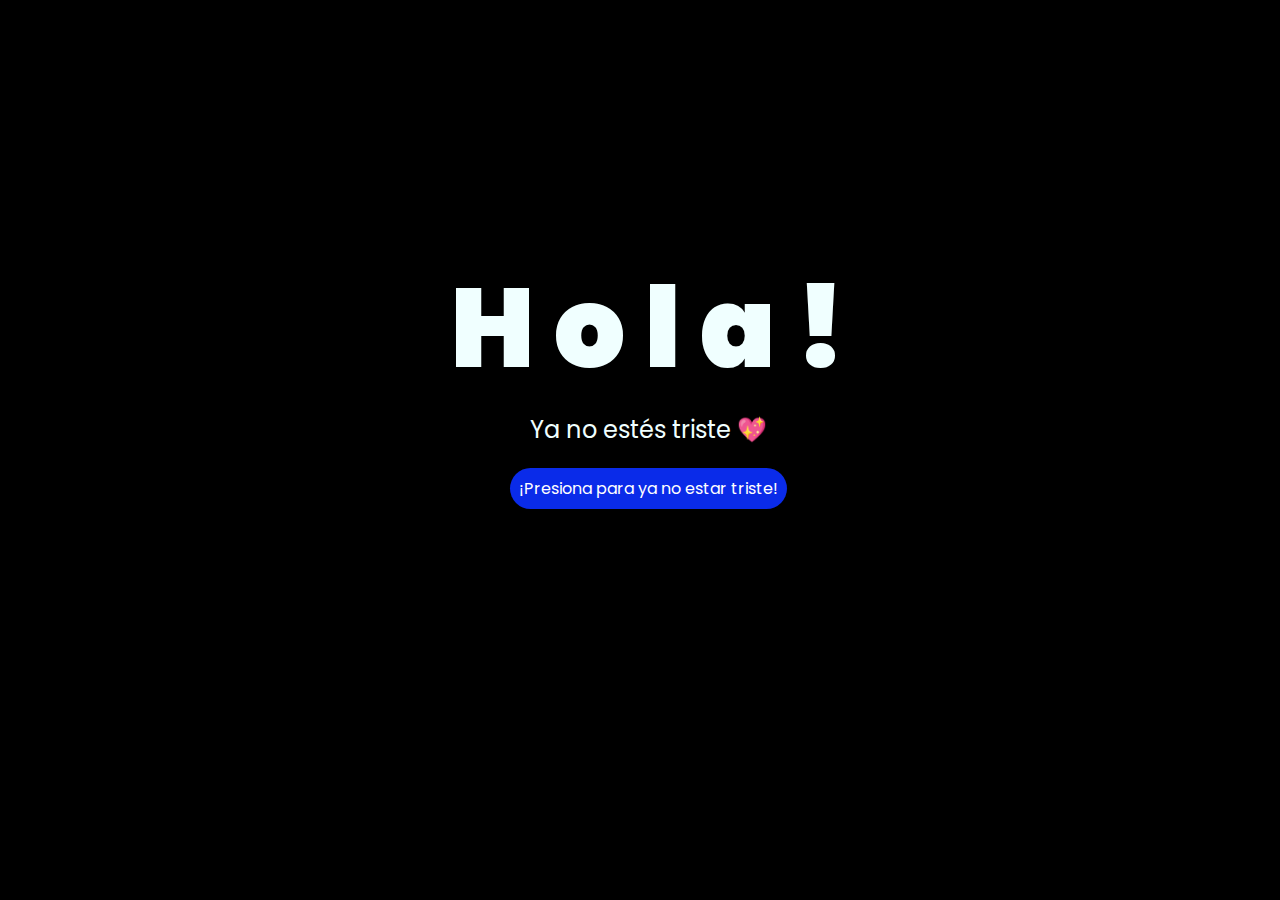
<file: index.html>
<!DOCTYPE html>
<html lang="es">

<head>
    <meta charset="UTF-8">
    <meta http-equiv="X-UA-Compatible" content="IE=edge">
    <meta name="viewport" content="width=device-width, initial-scale=1.0">
    <link rel="stylesheet" href="css/style.css">
    <link rel="icon" href="img/flowers.png" type="image/x-icon">
    <title>Flowers</title>
</head>

<body>
    <div class="greetings">
        <span>H</span>
        <span>o</span>
        <span>l</span>
        <span>a</span>
        <span>!</span>
    </div>
    <div class="description">
        <span>Ya no estés triste 💖</span>
    </div>
    <div class="button">
        <button class="botones">
            <a href="flower.html" style="color: #fff;">¡Presiona para ya no estar triste!</a>
        </button>
    </div>
</body>

</html>
</file>
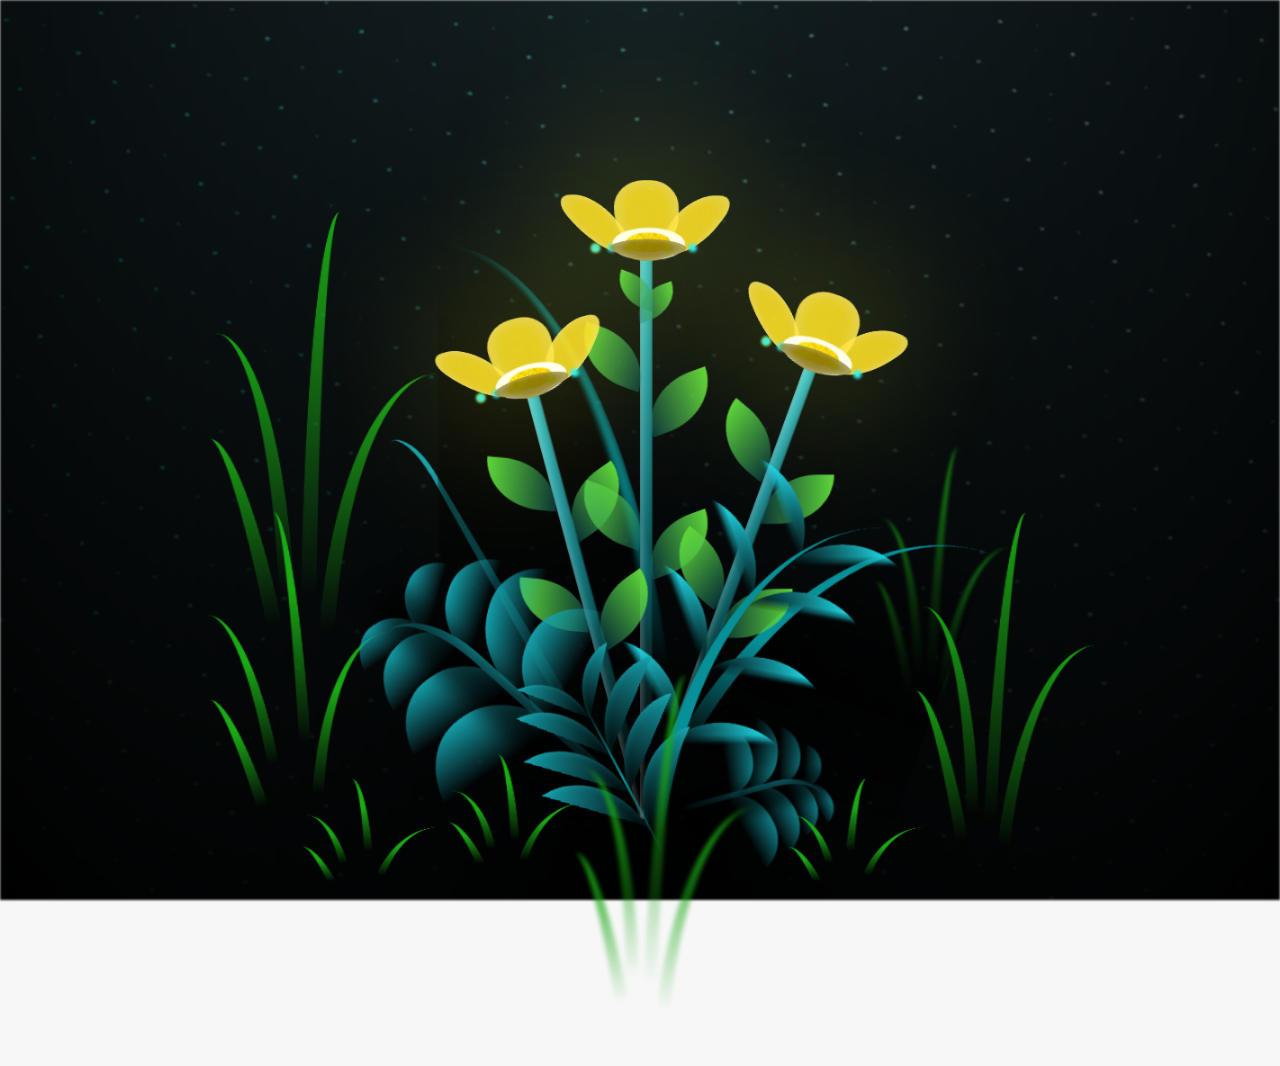
<file: flower.html>
<!DOCTYPE html>
<html lang="es">
  <head>
    <meta charset="UTF-8" />
    <meta http-equiv="X-UA-Compatible" content="IE=edge" />
    <meta name="viewport" content="width=device-width, initial-scale=1.0" />
    <link rel="stylesheet" href="css/main.css" />
    <link rel="icon" href="img/flowers.png" type="image/x-icon" />
    <title>Flower</title>
  </head>
  <body class="container">
    <audio src="sound/ChristianBasso&HaienQiu-Flowers.mp3" autoplay></audio>
    <div id="lyrics">
      
    </div>
    
    <h1 class="titulo">Estas flores son un reflejo de la alegría que traes a mi vida.</h1>
    <div class="night"></div>
    <div class="flowers">
      <div class="flower flower--1">
        <div class="flower__leafs flower__leafs--1">
          <div class="flower__leaf flower__leaf--1"></div>
          <div class="flower__leaf flower__leaf--2"></div>
          <div class="flower__leaf flower__leaf--3"></div>
          <div class="flower__leaf flower__leaf--4"></div>
          <div class="flower__white-circle"></div>

          <div class="flower__light flower__light--1"></div>
          <div class="flower__light flower__light--2"></div>
          <div class="flower__light flower__light--3"></div>
          <div class="flower__light flower__light--4"></div>
          <div class="flower__light flower__light--5"></div>
          <div class="flower__light flower__light--6"></div>
          <div class="flower__light flower__light--7"></div>
          <div class="flower__light flower__light--8"></div>
        </div>
        <div class="flower__line">
          <div class="flower__line__leaf flower__line__leaf--1"></div>
          <div class="flower__line__leaf flower__line__leaf--2"></div>
          <div class="flower__line__leaf flower__line__leaf--3"></div>
          <div class="flower__line__leaf flower__line__leaf--4"></div>
          <div class="flower__line__leaf flower__line__leaf--5"></div>
          <div class="flower__line__leaf flower__line__leaf--6"></div>
        </div>
      </div>

      <div class="flower flower--2">
        <div class="flower__leafs flower__leafs--2">
          <div class="flower__leaf flower__leaf--1"></div>
          <div class="flower__leaf flower__leaf--2"></div>
          <div class="flower__leaf flower__leaf--3"></div>
          <div class="flower__leaf flower__leaf--4"></div>
          <div class="flower__white-circle"></div>

          <div class="flower__light flower__light--1"></div>
          <div class="flower__light flower__light--2"></div>
          <div class="flower__light flower__light--3"></div>
          <div class="flower__light flower__light--4"></div>
          <div class="flower__light flower__light--5"></div>
          <div class="flower__light flower__light--6"></div>
          <div class="flower__light flower__light--7"></div>
          <div class="flower__light flower__light--8"></div>
        </div>
        <div class="flower__line">
          <div class="flower__line__leaf flower__line__leaf--1"></div>
          <div class="flower__line__leaf flower__line__leaf--2"></div>
          <div class="flower__line__leaf flower__line__leaf--3"></div>
          <div class="flower__line__leaf flower__line__leaf--4"></div>
        </div>
      </div>

      <div class="flower flower--3">
        <div class="flower__leafs flower__leafs--3">
          <div class="flower__leaf flower__leaf--1"></div>
          <div class="flower__leaf flower__leaf--2"></div>
          <div class="flower__leaf flower__leaf--3"></div>
          <div class="flower__leaf flower__leaf--4"></div>
          <div class="flower__white-circle"></div>

          <div class="flower__light flower__light--1"></div>
          <div class="flower__light flower__light--2"></div>
          <div class="flower__light flower__light--3"></div>
          <div class="flower__light flower__light--4"></div>
          <div class="flower__light flower__light--5"></div>
          <div class="flower__light flower__light--6"></div>
          <div class="flower__light flower__light--7"></div>
          <div class="flower__light flower__light--8"></div>
        </div>
        <div class="flower__line">
          <div class="flower__line__leaf flower__line__leaf--1"></div>
          <div class="flower__line__leaf flower__line__leaf--2"></div>
          <div class="flower__line__leaf flower__line__leaf--3"></div>
          <div class="flower__line__leaf flower__line__leaf--4"></div>
        </div>
      </div>

      <div class="grow-ans" style="--d: 1.2s">
        <div class="flower__g-long">
          <div class="flower__g-long__top"></div>
          <div class="flower__g-long__bottom"></div>
        </div>
      </div>

      <div class="growing-grass">
        <div class="flower__grass flower__grass--1">
          <div class="flower__grass--top"></div>
          <div class="flower__grass--bottom"></div>
          <div class="flower__grass__leaf flower__grass__leaf--1"></div>
          <div class="flower__grass__leaf flower__grass__leaf--2"></div>
          <div class="flower__grass__leaf flower__grass__leaf--3"></div>
          <div class="flower__grass__leaf flower__grass__leaf--4"></div>
          <div class="flower__grass__leaf flower__grass__leaf--5"></div>
          <div class="flower__grass__leaf flower__grass__leaf--6"></div>
          <div class="flower__grass__leaf flower__grass__leaf--7"></div>
          <div class="flower__grass__leaf flower__grass__leaf--8"></div>
          <div class="flower__grass__overlay"></div>
        </div>
      </div>

      <div class="growing-grass">
        <div class="flower__grass flower__grass--2">
          <div class="flower__grass--top"></div>
          <div class="flower__grass--bottom"></div>
          <div class="flower__grass__leaf flower__grass__leaf--1"></div>
          <div class="flower__grass__leaf flower__grass__leaf--2"></div>
          <div class="flower__grass__leaf flower__grass__leaf--3"></div>
          <div class="flower__grass__leaf flower__grass__leaf--4"></div>
          <div class="flower__grass__leaf flower__grass__leaf--5"></div>
          <div class="flower__grass__leaf flower__grass__leaf--6"></div>
          <div class="flower__grass__leaf flower__grass__leaf--7"></div>
          <div class="flower__grass__leaf flower__grass__leaf--8"></div>
          <div class="flower__grass__overlay"></div>
        </div>
      </div>

      <div class="grow-ans" style="--d: 2.4s">
        <div class="flower__g-right flower__g-right--1">
          <div class="leaf"></div>
        </div>
      </div>

      <div class="grow-ans" style="--d: 2.8s">
        <div class="flower__g-right flower__g-right--2">
          <div class="leaf"></div>
        </div>
      </div>

      <div class="grow-ans" style="--d: 2.8s">
        <div class="flower__g-front">
          <div
            class="flower__g-front__leaf-wrapper flower__g-front__leaf-wrapper--1"
          >
            <div class="flower__g-front__leaf"></div>
          </div>
          <div
            class="flower__g-front__leaf-wrapper flower__g-front__leaf-wrapper--2"
          >
            <div class="flower__g-front__leaf"></div>
          </div>
          <div
            class="flower__g-front__leaf-wrapper flower__g-front__leaf-wrapper--3"
          >
            <div class="flower__g-front__leaf"></div>
          </div>
          <div
            class="flower__g-front__leaf-wrapper flower__g-front__leaf-wrapper--4"
          >
            <div class="flower__g-front__leaf"></div>
          </div>
          <div
            class="flower__g-front__leaf-wrapper flower__g-front__leaf-wrapper--5"
          >
            <div class="flower__g-front__leaf"></div>
          </div>
          <div
            class="flower__g-front__leaf-wrapper flower__g-front__leaf-wrapper--6"
          >
            <div class="flower__g-front__leaf"></div>
          </div>
          <div
            class="flower__g-front__leaf-wrapper flower__g-front__leaf-wrapper--7"
          >
            <div class="flower__g-front__leaf"></div>
          </div>
          <div
            class="flower__g-front__leaf-wrapper flower__g-front__leaf-wrapper--8"
          >
            <div class="flower__g-front__leaf"></div>
          </div>
          <div class="flower__g-front__line"></div>
        </div>
      </div>

      <div class="grow-ans" style="--d: 3.2s">
        <div class="flower__g-fr">
          <div class="leaf"></div>
          <div class="flower__g-fr__leaf flower__g-fr__leaf--1"></div>
          <div class="flower__g-fr__leaf flower__g-fr__leaf--2"></div>
          <div class="flower__g-fr__leaf flower__g-fr__leaf--3"></div>
          <div class="flower__g-fr__leaf flower__g-fr__leaf--4"></div>
          <div class="flower__g-fr__leaf flower__g-fr__leaf--5"></div>
          <div class="flower__g-fr__leaf flower__g-fr__leaf--6"></div>
          <div class="flower__g-fr__leaf flower__g-fr__leaf--7"></div>
          <div class="flower__g-fr__leaf flower__g-fr__leaf--8"></div>
        </div>
      </div>

      <div class="long-g long-g--0">
        <div class="grow-ans" style="--d: 3s">
          <div class="leaf leaf--0"></div>
        </div>
        <div class="grow-ans" style="--d: 2.2s">
          <div class="leaf leaf--1"></div>
        </div>
        <div class="grow-ans" style="--d: 3.4s">
          <div class="leaf leaf--2"></div>
        </div>
        <div class="grow-ans" style="--d: 3.6s">
          <div class="leaf leaf--3"></div>
        </div>
      </div>

      <div class="long-g long-g--1">
        <div class="grow-ans" style="--d: 3.6s">
          <div class="leaf leaf--0"></div>
        </div>
        <div class="grow-ans" style="--d: 3.8s">
          <div class="leaf leaf--1"></div>
        </div>
        <div class="grow-ans" style="--d: 4s">
          <div class="leaf leaf--2"></div>
        </div>
        <div class="grow-ans" style="--d: 4.2s">
          <div class="leaf leaf--3"></div>
        </div>
      </div>

      <div class="long-g long-g--2">
        <div class="grow-ans" style="--d: 4s">
          <div class="leaf leaf--0"></div>
        </div>
        <div class="grow-ans" style="--d: 4.2s">
          <div class="leaf leaf--1"></div>
        </div>
        <div class="grow-ans" style="--d: 4.4s">
          <div class="leaf leaf--2"></div>
        </div>
        <div class="grow-ans" style="--d: 4.6s">
          <div class="leaf leaf--3"></div>
        </div>
      </div>

      <div class="long-g long-g--3">
        <div class="grow-ans" style="--d: 4s">
          <div class="leaf leaf--0"></div>
        </div>
        <div class="grow-ans" style="--d: 4.2s">
          <div class="leaf leaf--1"></div>
        </div>
        <div class="grow-ans" style="--d: 3s">
          <div class="leaf leaf--2"></div>
        </div>
        <div class="grow-ans" style="--d: 3.6s">
          <div class="leaf leaf--3"></div>
        </div>
      </div>

      <div class="long-g long-g--4">
        <div class="grow-ans" style="--d: 4s">
          <div class="leaf leaf--0"></div>
        </div>
        <div class="grow-ans" style="--d: 4.2s">
          <div class="leaf leaf--1"></div>
        </div>
        <div class="grow-ans" style="--d: 3s">
          <div class="leaf leaf--2"></div>
        </div>
        <div class="grow-ans" style="--d: 3.6s">
          <div class="leaf leaf--3"></div>
        </div>
      </div>

      <div class="long-g long-g--5">
        <div class="grow-ans" style="--d: 4s">
          <div class="leaf leaf--0"></div>
        </div>
        <div class="grow-ans" style="--d: 4.2s">
          <div class="leaf leaf--1"></div>
        </div>
        <div class="grow-ans" style="--d: 3s">
          <div class="leaf leaf--2"></div>
        </div>
        <div class="grow-ans" style="--d: 3.6s">
          <div class="leaf leaf--3"></div>
        </div>
      </div>

      <div class="long-g long-g--6">
        <div class="grow-ans" style="--d: 4.2s">
          <div class="leaf leaf--0"></div>
        </div>
        <div class="grow-ans" style="--d: 4.4s">
          <div class="leaf leaf--1"></div>
        </div>
        <div class="grow-ans" style="--d: 4.6s">
          <div class="leaf leaf--2"></div>
        </div>
        <div class="grow-ans" style="--d: 4.8s">
          <div class="leaf leaf--3"></div>
        </div>
      </div>

      <div class="long-g long-g--7">
        <div class="grow-ans" style="--d: 3s">
          <div class="leaf leaf--0"></div>
        </div>
        <div class="grow-ans" style="--d: 3.2s">
          <div class="leaf leaf--1"></div>
        </div>
        <div class="grow-ans" style="--d: 3.5s">
          <div class="leaf leaf--2"></div>
        </div>
        <div class="grow-ans" style="--d: 3.6s">
          <div class="leaf leaf--3"></div>
        </div>
      </div>
    </div>
    <script src="anim.js"></script>
    <script src="main.js"></script>
  </body>
</html>
</file>
<file: css/style.css>
@import url('https://fonts.googleapis.com/css2?family=Poppins:ital,wght@0,500;1,900&display=swap');
*{
    font-family: 'Poppins',cursive;
}
body{
    color: azure;
    width: 100%;
    height: 82vh;
    display: flex;
    flex-direction: column;
    align-items: center;
    justify-content: center;
    background-color: black;
    /* padding-top: -30; */
}

.botones{
    padding: 9px;
    border-radius: 80px;
    background-color: transparent;
    border: none;
}

.botones a{
    background-color: #0a2be9;
    padding: 9px;
    border-radius: 80px;
    -webkit-border-radius: 80px;
    -moz-border-radius: 80px;
    -ms-border-radius: 80px;
    -o-border-radius: 80px;

}

.botones a:focus{
    background-color: rgb(50, 194, 194);
}

.greetings{
    font-size: 7rem;
    font-weight: 900;
}
.greetings > span{
    animation: glow 2.5s ease-in-out infinite;
}
@keyframes glow{
    0%, 100%{
        color: #fff;
        text-shadow: 0 0 12px #39c6d6, 0 0 50px #39c6d6, 0 0 100px #39c6d6;
    }
    10%, 90%{
        color: #111;
        text-shadow: none;
    }
}
.greetings > span:nth-child(2){
    animation-delay: .2s ;
}
.greetings > span:nth-child(3){
    animation-delay: .4s ;
}
.greetings > span:nth-child(4){
    animation-delay: .6s;
}
.greetings > span:nth-child(5){
    animation-delay: .8s;
}
.greetings > span:nth-child(6){
    animation-delay: 1s;
}

.description{
    font-size: 1.5rem;
    margin-bottom: 20px;
}

.button a{
    text-decoration: none;
    font-size: 1rem;
    color: #111;
}

@media screen and (max-width:574px){
    .greetings{
        display: block;
        font-size: 4rem;
        font-weight: 800;
        text-align: center;
    }
    .description{
        font-size: 2rem;
    }
    
    .button a{
        font-size: 1rem;
    }
}
</file>
<file: css/main.css>
*,
*::after,
*::before {
  padding: 0;
  margin: 0;
  box-sizing: border-box;
}

:root {
  --dark-color: #000;
}

body {
  display: flex;
  align-items: flex-end;
  justify-content: center;
  min-height: 100vh;
  background-color: var(--dark-color);
  overflow: hidden;
  perspective: 1000px;
}

#lyrics {
  font-size: 28px;
  font-family: "Franklin Gothic Medium", "Arial Narrow", Arial, sans-serif;
  color: white;
  position: absolute;
  margin-bottom: 20%;
  z-index: 1;
  font-weight: bold;
  letter-spacing: 4px;
}
@media only screen and (max-width: 600px) {
  /* Estilos específicos para dispositivos con un ancho máximo de 600px */
  #lyrics {
      font-size: 14px; /* Reduce el tamaño del texto para dispositivos más pequeños */
      margin-bottom: 530px;
      letter-spacing: 3px;
  }

}
.titulo {
  display: flex;
  bottom: 60%;
  margin-bottom: 180px;
  font-family: "Arial Narrow", Arial, sans-serif;
  color: yellow;
  position: absolute;
  font-weight: bold;
  letter-spacing: 10px;
  opacity: 0;
  animation: fadeIn 3s ease-in-out forwards;
  text-align: center;
}
@keyframes fadeIn {
  from {
    opacity: 0;
  }
  to {
    opacity: 1;
  }
}

.night {
  z-index: -1;
  position: absolute;
  left: 50%;
  top: 0;
  transform: translateX(-50%);
  width: 100%;
  height: 100%;
  filter: blur(0.1vmin);
  background-image: radial-gradient(
      ellipse at top,
      transparent 0%,
      var(--dark-color)
    ),
    radial-gradient(
      ellipse at bottom,
      var(--dark-color),
      rgba(145, 233, 255, 0.2)
    ),
    repeating-linear-gradient(
      220deg,
      rgb(0, 0, 0) 0px,
      rgb(0, 0, 0) 19px,
      transparent 19px,
      transparent 22px
    ),
    repeating-linear-gradient(
      189deg,
      rgb(0, 0, 0) 0px,
      rgb(0, 0, 0) 19px,
      transparent 19px,
      transparent 22px
    ),
    repeating-linear-gradient(
      148deg,
      rgb(0, 0, 0) 0px,
      rgb(0, 0, 0) 19px,
      transparent 19px,
      transparent 22px
    ),
    linear-gradient(90deg, rgb(0, 255, 250), rgb(240, 240, 240));
}

.flowers {
  position: relative;
  transform: scale(0.9);
  /*margin-bottom: 100px;
  */
}

@media only screen and (max-width: 600px) {
  /* Estilos específicos para dispositivos con un ancho máximo de 600px */
.flowers {
      font-size: 14px;
      margin-bottom: 35%;
      letter-spacing: 3px;
      transform: scale(1.0);
}

}

.flower {
  position: absolute;
  bottom: 10vmin;
  transform-origin: bottom center;
  z-index: 10;
  --fl-speed: 0.8s;
}
.flower--1 {
  -webkit-animation: moving-flower-1 4s linear infinite;
  animation: moving-flower-1 4s linear infinite;
}
.flower--1 .flower__line {
  height: 70vmin;
  -webkit-animation-delay: 0.3s;
  animation-delay: 0.3s;
}
.flower--1 .flower__line__leaf--1 {
  -webkit-animation: blooming-leaf-right var(--fl-speed) 1.6s backwards;
  animation: blooming-leaf-right var(--fl-speed) 1.6s backwards;
}
.flower--1 .flower__line__leaf--2 {
  -webkit-animation: blooming-leaf-right var(--fl-speed) 1.4s backwards;
  animation: blooming-leaf-right var(--fl-speed) 1.4s backwards;
}
.flower--1 .flower__line__leaf--3 {
  -webkit-animation: blooming-leaf-left var(--fl-speed) 1.2s backwards;
  animation: blooming-leaf-left var(--fl-speed) 1.2s backwards;
}
.flower--1 .flower__line__leaf--4 {
  -webkit-animation: blooming-leaf-left var(--fl-speed) 1s backwards;
  animation: blooming-leaf-left var(--fl-speed) 1s backwards;
}
.flower--1 .flower__line__leaf--5 {
  -webkit-animation: blooming-leaf-right var(--fl-speed) 1.8s backwards;
  animation: blooming-leaf-right var(--fl-speed) 1.8s backwards;
}
.flower--1 .flower__line__leaf--6 {
  -webkit-animation: blooming-leaf-left var(--fl-speed) 2s backwards;
  animation: blooming-leaf-left var(--fl-speed) 2s backwards;
}
.flower--2 {
  left: 50%;
  transform: rotate(20deg);
  -webkit-animation: moving-flower-2 4s linear infinite;
  animation: moving-flower-2 4s linear infinite;
}
.flower--2 .flower__line {
  height: 60vmin;
  -webkit-animation-delay: 0.6s;
  animation-delay: 0.6s;
}
.flower--2 .flower__line__leaf--1 {
  -webkit-animation: blooming-leaf-right var(--fl-speed) 1.9s backwards;
  animation: blooming-leaf-right var(--fl-speed) 1.9s backwards;
}
.flower--2 .flower__line__leaf--2 {
  -webkit-animation: blooming-leaf-right var(--fl-speed) 1.7s backwards;
  animation: blooming-leaf-right var(--fl-speed) 1.7s backwards;
}
.flower--2 .flower__line__leaf--3 {
  -webkit-animation: blooming-leaf-left var(--fl-speed) 1.5s backwards;
  animation: blooming-leaf-left var(--fl-speed) 1.5s backwards;
}
.flower--2 .flower__line__leaf--4 {
  -webkit-animation: blooming-leaf-left var(--fl-speed) 1.3s backwards;
  animation: blooming-leaf-left var(--fl-speed) 1.3s backwards;
}
.flower--3 {
  left: 50%;
  transform: rotate(-15deg);
  -webkit-animation: moving-flower-3 4s linear infinite;
  animation: moving-flower-3 4s linear infinite;
}
.flower--3 .flower__line {
  -webkit-animation-delay: 0.9s;
  animation-delay: 0.9s;
}
.flower--3 .flower__line__leaf--1 {
  -webkit-animation: blooming-leaf-right var(--fl-speed) 2.5s backwards;
  animation: blooming-leaf-right var(--fl-speed) 2.5s backwards;
}
.flower--3 .flower__line__leaf--2 {
  -webkit-animation: blooming-leaf-right var(--fl-speed) 2.3s backwards;
  animation: blooming-leaf-right var(--fl-speed) 2.3s backwards;
}
.flower--3 .flower__line__leaf--3 {
  -webkit-animation: blooming-leaf-left var(--fl-speed) 2.1s backwards;
  animation: blooming-leaf-left var(--fl-speed) 2.1s backwards;
}
.flower--3 .flower__line__leaf--4 {
  -webkit-animation: blooming-leaf-left var(--fl-speed) 1.9s backwards;
  animation: blooming-leaf-left var(--fl-speed) 1.9s backwards;
}
.flower__leafs {
  position: relative;
  -webkit-animation: blooming-flower 2s backwards;
  animation: blooming-flower 2s backwards;
}
.flower__leafs--1 {
  -webkit-animation-delay: 1.1s;
  animation-delay: 1.1s;
}
.flower__leafs--2 {
  -webkit-animation-delay: 1.4s;
  animation-delay: 1.4s;
}
.flower__leafs--3 {
  -webkit-animation-delay: 1.7s;
  animation-delay: 1.7s;
}
.flower__leafs::after {
  content: "";
  position: absolute;
  left: 0;
  top: 0;
  transform: translate(-50%, -100%);
  width: 8vmin;
  height: 8vmin;
  background-color: #f9fd25;
  /* background-color: #fd2525; */
  filter: blur(10vmin);
}
.flower__leaf {
  position: absolute;
  bottom: 0;
  left: 50%;
  width: 8vmin;
  height: 11vmin;
  border-radius: 51% 49% 47% 53%/44% 45% 55% 69%;
  background-color: #253bfd;
  background-color: #fddd25;
  transform-origin: bottom center;
  opacity: 0.9;
  box-shadow: inset 0 0 2vmin rgba(255, 255, 255, 0.5);
}
.flower__leaf--1 {
  transform: translate(-10%, 1%) rotateY(40deg) rotateX(-50deg);
}
.flower__leaf--2 {
  transform: translate(-50%, -4%) rotateX(40deg);
}
.flower__leaf--3 {
  transform: translate(-90%, 0%) rotateY(45deg) rotateX(50deg);
}
.flower__leaf--4 {
  width: 8vmin;
  height: 8vmin;
  transform-origin: bottom left;
  border-radius: 4vmin 10vmin 4vmin 4vmin;
  transform: translate(0%, 18%) rotateX(70deg) rotate(-43deg);
  background-color: #7c6901;
  z-index: 1;
  opacity: 0.8;
}
.flower__white-circle {
  position: absolute;
  left: -3.5vmin;
  top: -3vmin;
  width: 9vmin;
  height: 4vmin;
  border-radius: 50%;
  background-color: #fff;
}
.flower__white-circle::after {
  content: "";
  position: absolute;
  left: 50%;
  top: 45%;
  transform: translate(-50%, -50%);
  width: 60%;
  height: 60%;
  border-radius: inherit;
  background-image: repeating-linear-gradient(
      135deg,
      rgba(0, 0, 0, 0.03) 0px,
      rgba(0, 0, 0, 0.03) 1px,
      transparent 1px,
      transparent 12px
    ),
    repeating-linear-gradient(
      45deg,
      rgba(0, 0, 0, 0.03) 0px,
      rgba(0, 0, 0, 0.03) 1px,
      transparent 1px,
      transparent 12px
    ),
    repeating-linear-gradient(
      67.5deg,
      rgba(0, 0, 0, 0.03) 0px,
      rgba(0, 0, 0, 0.03) 1px,
      transparent 1px,
      transparent 12px
    ),
    repeating-linear-gradient(
      135deg,
      rgba(0, 0, 0, 0.03) 0px,
      rgba(0, 0, 0, 0.03) 1px,
      transparent 1px,
      transparent 12px
    ),
    repeating-linear-gradient(
      45deg,
      rgba(0, 0, 0, 0.03) 0px,
      rgba(0, 0, 0, 0.03) 1px,
      transparent 1px,
      transparent 12px
    ),
    repeating-linear-gradient(
      112.5deg,
      rgba(0, 0, 0, 0.03) 0px,
      rgba(0, 0, 0, 0.03) 1px,
      transparent 1px,
      transparent 12px
    ),
    repeating-linear-gradient(
      112.5deg,
      rgba(0, 0, 0, 0.03) 0px,
      rgba(0, 0, 0, 0.03) 1px,
      transparent 1px,
      transparent 12px
    ),
    repeating-linear-gradient(
      45deg,
      rgba(0, 0, 0, 0.03) 0px,
      rgba(0, 0, 0, 0.03) 1px,
      transparent 1px,
      transparent 12px
    ),
    repeating-linear-gradient(
      22.5deg,
      rgba(0, 0, 0, 0.03) 0px,
      rgba(0, 0, 0, 0.03) 1px,
      transparent 1px,
      transparent 12px
    ),
    repeating-linear-gradient(
      45deg,
      rgba(0, 0, 0, 0.03) 0px,
      rgba(0, 0, 0, 0.03) 1px,
      transparent 1px,
      transparent 12px
    ),
    repeating-linear-gradient(
      22.5deg,
      rgba(0, 0, 0, 0.03) 0px,
      rgba(0, 0, 0, 0.03) 1px,
      transparent 1px,
      transparent 12px
    ),
    repeating-linear-gradient(
      135deg,
      rgba(0, 0, 0, 0.03) 0px,
      rgba(0, 0, 0, 0.03) 1px,
      transparent 1px,
      transparent 12px
    ),
    repeating-linear-gradient(
      157.5deg,
      rgba(0, 0, 0, 0.03) 0px,
      rgba(0, 0, 0, 0.03) 1px,
      transparent 1px,
      transparent 12px
    ),
    repeating-linear-gradient(
      67.5deg,
      rgba(0, 0, 0, 0.03) 0px,
      rgba(0, 0, 0, 0.03) 1px,
      transparent 1px,
      transparent 12px
    ),
    repeating-linear-gradient(
      67.5deg,
      rgba(0, 0, 0, 0.03) 0px,
      rgba(0, 0, 0, 0.03) 1px,
      transparent 1px,
      transparent 12px
    ),
    linear-gradient(90deg, rgb(255, 235, 18), rgb(255, 206, 0));
}
.flower__line {
  height: 55vmin;
  width: 1.5vmin;
  background-image: linear-gradient(
      to left,
      rgba(0, 0, 0, 0.2),
      transparent,
      rgba(255, 255, 255, 0.2)
    ),
    linear-gradient(to top, transparent 10%, #14757a, #39c6d6);
  box-shadow: inset 0 0 2px rgba(0, 0, 0, 0.5);
  -webkit-animation: grow-flower-tree 4s backwards;
  animation: grow-flower-tree 4s backwards;
}
.flower__line__leaf {
  --w: 7vmin;
  --h: calc(var(--w) + 2vmin);
  position: absolute;
  top: 20%;
  left: 90%;
  width: var(--w);
  height: var(--h);
  border-top-right-radius: var(--h);
  border-bottom-left-radius: var(--h);
  background-image: linear-gradient(to top, rgba(20, 117, 122, 0.4), #5ed639);
}
.flower__line__leaf--1 {
  transform: rotate(70deg) rotateY(30deg);
}
.flower__line__leaf--2 {
  top: 45%;
  transform: rotate(70deg) rotateY(30deg);
}
.flower__line__leaf--3,
.flower__line__leaf--4,
.flower__line__leaf--6 {
  border-top-right-radius: 0;
  border-bottom-left-radius: 0;
  border-top-left-radius: var(--h);
  border-bottom-right-radius: var(--h);
  left: -460%;
  top: 12%;
  transform: rotate(-70deg) rotateY(30deg);
}
.flower__line__leaf--4 {
  top: 40%;
}
.flower__line__leaf--5 {
  top: 0;
  transform-origin: left;
  transform: rotate(70deg) rotateY(30deg) scale(0.6);
}
.flower__line__leaf--6 {
  top: -2%;
  left: -450%;
  transform-origin: right;
  transform: rotate(-70deg) rotateY(30deg) scale(0.6);
}
.flower__light {
  position: absolute;
  bottom: 0vmin;
  width: 1vmin;
  height: 1vmin;
  background-color: rgb(255, 251, 0);
  border-radius: 50%;
  filter: blur(0.2vmin);
  -webkit-animation: light-ans 4s linear infinite backwards;
  animation: light-ans 4s linear infinite backwards;
}
.flower__light:nth-child(odd) {
  background-color: #23f0ff;
}
.flower__light--1 {
  left: -2vmin;
  -webkit-animation-delay: 1s;
  animation-delay: 1s;
}
.flower__light--2 {
  left: 3vmin;
  -webkit-animation-delay: 0.5s;
  animation-delay: 0.5s;
}
.flower__light--3 {
  left: -6vmin;
  -webkit-animation-delay: 0.3s;
  animation-delay: 0.3s;
}
.flower__light--4 {
  left: 6vmin;
  -webkit-animation-delay: 0.9s;
  animation-delay: 0.9s;
}
.flower__light--5 {
  left: -1vmin;
  -webkit-animation-delay: 1.5s;
  animation-delay: 1.5s;
}
.flower__light--6 {
  left: -4vmin;
  -webkit-animation-delay: 3s;
  animation-delay: 3s;
}
.flower__light--7 {
  left: 3vmin;
  -webkit-animation-delay: 2s;
  animation-delay: 2s;
}
.flower__light--8 {
  left: -6vmin;
  -webkit-animation-delay: 3.5s;
  animation-delay: 3.5s;
}
.flower__grass {
  --c: #159faa;
  --line-w: 1.5vmin;
  position: absolute;
  bottom: 12vmin;
  left: -7vmin;
  display: flex;
  flex-direction: column;
  align-items: flex-end;
  z-index: 20;
  transform-origin: bottom center;
  transform: rotate(-48deg) rotateY(40deg);
}
.flower__grass--1 {
  -webkit-animation: moving-grass 2s linear infinite;
  animation: moving-grass 2s linear infinite;
}
.flower__grass--2 {
  left: 2vmin;
  bottom: 10vmin;
  transform: scale(0.5) rotate(75deg) rotateX(10deg) rotateY(-200deg);
  opacity: 0.8;
  z-index: 0;
  -webkit-animation: moving-grass--2 1.5s linear infinite;
  animation: moving-grass--2 1.5s linear infinite;
}
.flower__grass--top {
  width: 7vmin;
  height: 10vmin;
  border-top-right-radius: 100%;
  border-right: var(--line-w) solid var(--c);
  transform-origin: bottom center;
  transform: rotate(-2deg);
}
.flower__grass--bottom {
  margin-top: -2px;
  width: var(--line-w);
  height: 25vmin;
  background-image: linear-gradient(to top, transparent, var(--c));
}
.flower__grass__leaf {
  --size: 10vmin;
  position: absolute;
  width: calc(var(--size) * 2.1);
  height: var(--size);
  border-top-left-radius: var(--size);
  border-top-right-radius: var(--size);
  background-image: linear-gradient(
    to top,
    transparent,
    transparent 30%,
    var(--c)
  );
  z-index: 100;
}
.flower__grass__leaf--1 {
  top: -6%;
  left: 30%;
  --size: 6vmin;
  transform: rotate(-20deg);
  -webkit-animation: growing-grass-ans--1 2s 2.6s backwards;
  animation: growing-grass-ans--1 2s 2.6s backwards;
}
@-webkit-keyframes growing-grass-ans--1 {
  0% {
    transform-origin: bottom left;
    transform: rotate(-20deg) scale(0);
  }
}
@keyframes growing-grass-ans--1 {
  0% {
    transform-origin: bottom left;
    transform: rotate(-20deg) scale(0);
  }
}
.flower__grass__leaf--2 {
  top: -5%;
  left: -110%;
  --size: 6vmin;
  transform: rotate(10deg);
  -webkit-animation: growing-grass-ans--2 2s 2.4s linear backwards;
  animation: growing-grass-ans--2 2s 2.4s linear backwards;
}
@-webkit-keyframes growing-grass-ans--2 {
  0% {
    transform-origin: bottom right;
    transform: rotate(10deg) scale(0);
  }
}
@keyframes growing-grass-ans--2 {
  0% {
    transform-origin: bottom right;
    transform: rotate(10deg) scale(0);
  }
}
.flower__grass__leaf--3 {
  top: 5%;
  left: 60%;
  --size: 8vmin;
  transform: rotate(-18deg) rotateX(-20deg);
  -webkit-animation: growing-grass-ans--3 2s 2.2s linear backwards;
  animation: growing-grass-ans--3 2s 2.2s linear backwards;
}
@-webkit-keyframes growing-grass-ans--3 {
  0% {
    transform-origin: bottom left;
    transform: rotate(-18deg) rotateX(-20deg) scale(0);
  }
}
@keyframes growing-grass-ans--3 {
  0% {
    transform-origin: bottom left;
    transform: rotate(-18deg) rotateX(-20deg) scale(0);
  }
}
.flower__grass__leaf--4 {
  top: 6%;
  left: -135%;
  --size: 8vmin;
  transform: rotate(2deg);
  -webkit-animation: growing-grass-ans--4 2s 2s linear backwards;
  animation: growing-grass-ans--4 2s 2s linear backwards;
}
@-webkit-keyframes growing-grass-ans--4 {
  0% {
    transform-origin: bottom right;
    transform: rotate(2deg) scale(0);
  }
}
@keyframes growing-grass-ans--4 {
  0% {
    transform-origin: bottom right;
    transform: rotate(2deg) scale(0);
  }
}
.flower__grass__leaf--5 {
  top: 20%;
  left: 60%;
  --size: 10vmin;
  transform: rotate(-24deg) rotateX(-20deg);
  -webkit-animation: growing-grass-ans--5 2s 1.8s linear backwards;
  animation: growing-grass-ans--5 2s 1.8s linear backwards;
}
@-webkit-keyframes growing-grass-ans--5 {
  0% {
    transform-origin: bottom left;
    transform: rotate(-24deg) rotateX(-20deg) scale(0);
  }
}
@keyframes growing-grass-ans--5 {
  0% {
    transform-origin: bottom left;
    transform: rotate(-24deg) rotateX(-20deg) scale(0);
  }
}
.flower__grass__leaf--6 {
  top: 22%;
  left: -180%;
  --size: 10vmin;
  transform: rotate(10deg);
  -webkit-animation: growing-grass-ans--6 2s 1.6s linear backwards;
  animation: growing-grass-ans--6 2s 1.6s linear backwards;
}
@-webkit-keyframes growing-grass-ans--6 {
  0% {
    transform-origin: bottom right;
    transform: rotate(10deg) scale(0);
  }
}
@keyframes growing-grass-ans--6 {
  0% {
    transform-origin: bottom right;
    transform: rotate(10deg) scale(0);
  }
}
.flower__grass__leaf--7 {
  top: 39%;
  left: 70%;
  --size: 10vmin;
  transform: rotate(-10deg);
  -webkit-animation: growing-grass-ans--7 2s 1.4s linear backwards;
  animation: growing-grass-ans--7 2s 1.4s linear backwards;
}
@-webkit-keyframes growing-grass-ans--7 {
  0% {
    transform-origin: bottom left;
    transform: rotate(-10deg) scale(0);
  }
}
@keyframes growing-grass-ans--7 {
  0% {
    transform-origin: bottom left;
    transform: rotate(-10deg) scale(0);
  }
}
.flower__grass__leaf--8 {
  top: 40%;
  left: -215%;
  --size: 11vmin;
  transform: rotate(10deg);
  -webkit-animation: growing-grass-ans--8 2s 1.2s linear backwards;
  animation: growing-grass-ans--8 2s 1.2s linear backwards;
}
@-webkit-keyframes growing-grass-ans--8 {
  0% {
    transform-origin: bottom right;
    transform: rotate(10deg) scale(0);
  }
}
@keyframes growing-grass-ans--8 {
  0% {
    transform-origin: bottom right;
    transform: rotate(10deg) scale(0);
  }
}
.flower__grass__overlay {
  position: absolute;
  top: -10%;
  right: 0%;
  width: 100%;
  height: 100%;
  background-color: rgba(0, 0, 0, 0.6);
  filter: blur(1.5vmin);
  z-index: 100;
}
.flower__g-long {
  --w: 2vmin;
  --h: 6vmin;
  --c: #159faa;
  position: absolute;
  bottom: 10vmin;
  left: -3vmin;
  transform-origin: bottom center;
  transform: rotate(-30deg) rotateY(-20deg);
  display: flex;
  flex-direction: column;
  align-items: flex-end;
  -webkit-animation: flower-g-long-ans 3s linear infinite;
  animation: flower-g-long-ans 3s linear infinite;
}
@-webkit-keyframes flower-g-long-ans {
  0%,
  100% {
    transform: rotate(-30deg) rotateY(-20deg);
  }
  50% {
    transform: rotate(-32deg) rotateY(-20deg);
  }
}
@keyframes flower-g-long-ans {
  0%,
  100% {
    transform: rotate(-30deg) rotateY(-20deg);
  }
  50% {
    transform: rotate(-32deg) rotateY(-20deg);
  }
}
.flower__g-long__top {
  top: calc(var(--h) * -1);
  width: calc(var(--w) + 1vmin);
  height: var(--h);
  border-top-right-radius: 100%;
  border-right: 0.7vmin solid var(--c);
  transform: translate(-0.7vmin, 1vmin);
}
.flower__g-long__bottom {
  width: var(--w);
  height: 50vmin;
  transform-origin: bottom center;
  background-image: linear-gradient(to top, transparent 30%, var(--c));
  box-shadow: inset 0 0 2px rgba(0, 0, 0, 0.5);
  -webkit-clip-path: polygon(35% 0, 65% 1%, 100% 100%, 0% 100%);
  clip-path: polygon(35% 0, 65% 1%, 100% 100%, 0% 100%);
}
.flower__g-right {
  position: absolute;
  bottom: 6vmin;
  left: -2vmin;
  transform-origin: bottom left;
  transform: rotate(20deg);
}
.flower__g-right .leaf {
  width: 30vmin;
  height: 50vmin;
  border-top-left-radius: 100%;
  border-left: 2vmin solid #079097;
  background-image: linear-gradient(
    to bottom,
    transparent,
    var(--dark-color) 60%
  );
  -webkit-mask-image: linear-gradient(to top, transparent 30%, #079097 60%);
}
.flower__g-right--1 {
  -webkit-animation: flower-g-right-ans 2.5s linear infinite;
  animation: flower-g-right-ans 2.5s linear infinite;
}
.flower__g-right--2 {
  left: 5vmin;
  transform: rotateY(-180deg);
  -webkit-animation: flower-g-right-ans--2 3s linear infinite;
  animation: flower-g-right-ans--2 3s linear infinite;
}
.flower__g-right--2 .leaf {
  height: 75vmin;
  filter: blur(0.3vmin);
  opacity: 0.8;
}
@-webkit-keyframes flower-g-right-ans {
  0%,
  100% {
    transform: rotate(20deg);
  }
  50% {
    transform: rotate(24deg) rotateX(-20deg);
  }
}
@keyframes flower-g-right-ans {
  0%,
  100% {
    transform: rotate(20deg);
  }
  50% {
    transform: rotate(24deg) rotateX(-20deg);
  }
}
@-webkit-keyframes flower-g-right-ans--2 {
  0%,
  100% {
    transform: rotateY(-180deg) rotate(0deg) rotateX(-20deg);
  }
  50% {
    transform: rotateY(-180deg) rotate(6deg) rotateX(-20deg);
  }
}
@keyframes flower-g-right-ans--2 {
  0%,
  100% {
    transform: rotateY(-180deg) rotate(0deg) rotateX(-20deg);
  }
  50% {
    transform: rotateY(-180deg) rotate(6deg) rotateX(-20deg);
  }
}
.flower__g-front {
  position: absolute;
  bottom: 6vmin;
  left: 2.5vmin;
  z-index: 100;
  transform-origin: bottom center;
  transform: rotate(-28deg) rotateY(30deg) scale(1.04);
  -webkit-animation: flower__g-front-ans 2s linear infinite;
  animation: flower__g-front-ans 2s linear infinite;
}
@-webkit-keyframes flower__g-front-ans {
  0%,
  100% {
    transform: rotate(-28deg) rotateY(30deg) scale(1.04);
  }
  50% {
    transform: rotate(-35deg) rotateY(40deg) scale(1.04);
  }
}
@keyframes flower__g-front-ans {
  0%,
  100% {
    transform: rotate(-28deg) rotateY(30deg) scale(1.04);
  }
  50% {
    transform: rotate(-35deg) rotateY(40deg) scale(1.04);
  }
}
.flower__g-front__line {
  width: 0.3vmin;
  height: 20vmin;
  background-image: linear-gradient(
    to top,
    transparent,
    #079097,
    transparent 100%
  );
  position: relative;
}
.flower__g-front__leaf-wrapper {
  position: absolute;
  top: 0;
  left: 0;
  transform-origin: bottom left;
  transform: rotate(10deg);
}
.flower__g-front__leaf-wrapper:nth-child(even) {
  left: 0vmin;
  transform: rotateY(-180deg) rotate(5deg);
  -webkit-animation: flower__g-front__leaf-left-ans 1s ease-in backwards;
  animation: flower__g-front__leaf-left-ans 1s ease-in backwards;
}
.flower__g-front__leaf-wrapper:nth-child(odd) {
  -webkit-animation: flower__g-front__leaf-ans 1s ease-in backwards;
  animation: flower__g-front__leaf-ans 1s ease-in backwards;
}
.flower__g-front__leaf-wrapper--1 {
  top: -8vmin;
  transform: scale(0.7);
  -webkit-animation: flower__g-front__leaf-ans 1s 5.5s ease-in backwards !important;
  animation: flower__g-front__leaf-ans 1s 5.5s ease-in backwards !important;
}
.flower__g-front__leaf-wrapper--2 {
  top: -8vmin;
  transform: rotateY(-180deg) scale(0.7) !important;
  -webkit-animation: flower__g-front__leaf-left-ans-2 1s 4.6s ease-in backwards !important;
  animation: flower__g-front__leaf-left-ans-2 1s 4.6s ease-in backwards !important;
}
.flower__g-front__leaf-wrapper--3 {
  top: -3vmin;
  -webkit-animation: flower__g-front__leaf-ans 1s 4.6s ease-in backwards;
  animation: flower__g-front__leaf-ans 1s 4.6s ease-in backwards;
}
.flower__g-front__leaf-wrapper--4 {
  top: -3vmin;
  transform: rotateY(-180deg) scale(0.9) !important;
  -webkit-animation: flower__g-front__leaf-left-ans-2 1s 4.6s ease-in backwards !important;
  animation: flower__g-front__leaf-left-ans-2 1s 4.6s ease-in backwards !important;
}
@-webkit-keyframes flower__g-front__leaf-left-ans-2 {
  0% {
    transform: rotateY(-180deg) scale(0);
  }
}
@keyframes flower__g-front__leaf-left-ans-2 {
  0% {
    transform: rotateY(-180deg) scale(0);
  }
}
.flower__g-front__leaf-wrapper--5,
.flower__g-front__leaf-wrapper--6 {
  top: 2vmin;
}
.flower__g-front__leaf-wrapper--7,
.flower__g-front__leaf-wrapper--8 {
  top: 6.5vmin;
}
.flower__g-front__leaf-wrapper--2 {
  -webkit-animation-delay: 5.2s !important;
  animation-delay: 5.2s !important;
}
.flower__g-front__leaf-wrapper--3 {
  -webkit-animation-delay: 4.9s !important;
  animation-delay: 4.9s !important;
}
.flower__g-front__leaf-wrapper--5 {
  -webkit-animation-delay: 4.3s !important;
  animation-delay: 4.3s !important;
}
.flower__g-front__leaf-wrapper--6 {
  -webkit-animation-delay: 4.1s !important;
  animation-delay: 4.1s !important;
}
.flower__g-front__leaf-wrapper--7 {
  -webkit-animation-delay: 3.8s !important;
  animation-delay: 3.8s !important;
}
.flower__g-front__leaf-wrapper--8 {
  -webkit-animation-delay: 3.5s !important;
  animation-delay: 3.5s !important;
}
@-webkit-keyframes flower__g-front__leaf-ans {
  0% {
    transform: rotate(10deg) scale(0);
  }
}
@keyframes flower__g-front__leaf-ans {
  0% {
    transform: rotate(10deg) scale(0);
  }
}
@-webkit-keyframes flower__g-front__leaf-left-ans {
  0% {
    transform: rotateY(-180deg) rotate(5deg) scale(0);
  }
}
@keyframes flower__g-front__leaf-left-ans {
  0% {
    transform: rotateY(-180deg) rotate(5deg) scale(0);
  }
}
.flower__g-front__leaf {
  width: 10vmin;
  height: 10vmin;
  border-radius: 100% 0% 0% 100%/100% 100% 0% 0%;
  box-shadow: inset 0 2px 1vmin hsla(184deg, 97%, 58%, 0.2);
  background-image: linear-gradient(
      to bottom left,
      transparent,
      var(--dark-color)
    ),
    linear-gradient(to bottom right, #159faa 50%, transparent 50%, transparent);
  -webkit-mask-image: linear-gradient(
    to bottom right,
    #159faa 50%,
    transparent 50%,
    transparent
  );
  mask-image: linear-gradient(
    to bottom right,
    #159faa 50%,
    transparent 50%,
    transparent
  );
}
.flower__g-fr {
  position: absolute;
  bottom: -4vmin;
  left: vmin;
  transform-origin: bottom left;
  z-index: 10;
  -webkit-animation: flower__g-fr-ans 2s linear infinite;
  animation: flower__g-fr-ans 2s linear infinite;
}
@-webkit-keyframes flower__g-fr-ans {
  0%,
  100% {
    transform: rotate(2deg);
  }
  50% {
    transform: rotate(4deg);
  }
}
@keyframes flower__g-fr-ans {
  0%,
  100% {
    transform: rotate(2deg);
  }
  50% {
    transform: rotate(4deg);
  }
}
.flower__g-fr .leaf {
  width: 30vmin;
  height: 50vmin;
  border-top-left-radius: 100%;
  border-left: 2vmin solid #079097;
  -webkit-mask-image: linear-gradient(to top, transparent 25%, #079097 50%);
  position: relative;
  z-index: 1;
}
.flower__g-fr__leaf {
  position: absolute;
  top: 0;
  left: 0;
  width: 10vmin;
  height: 10vmin;
  border-radius: 100% 0% 0% 100%/100% 100% 0% 0%;
  box-shadow: inset 0 2px 1vmin hsla(184deg, 97%, 58%, 0.2);
  background-image: linear-gradient(
      to bottom left,
      transparent,
      var(--dark-color) 98%
    ),
    linear-gradient(to bottom right, #23f0ff 45%, transparent 50%, transparent);
  -webkit-mask-image: linear-gradient(
    135deg,
    #159faa 40%,
    transparent 50%,
    transparent
  );
}
.flower__g-fr__leaf--1 {
  left: 20vmin;
  transform: rotate(45deg);
  -webkit-animation: flower__g-fr-leaft-ans-1 0.5s 5.2s linear backwards;
  animation: flower__g-fr-leaft-ans-1 0.5s 5.2s linear backwards;
}
@-webkit-keyframes flower__g-fr-leaft-ans-1 {
  0% {
    transform-origin: left;
    transform: rotate(45deg) scale(0);
  }
}
@keyframes flower__g-fr-leaft-ans-1 {
  0% {
    transform-origin: left;
    transform: rotate(45deg) scale(0);
  }
}
.flower__g-fr__leaf--2 {
  left: 12vmin;
  top: -7vmin;
  transform: rotate(25deg) rotateY(-180deg);
  -webkit-animation: flower__g-fr-leaft-ans-6 0.5s 5s linear backwards;
  animation: flower__g-fr-leaft-ans-6 0.5s 5s linear backwards;
}
.flower__g-fr__leaf--3 {
  left: 15vmin;
  top: 6vmin;
  transform: rotate(55deg);
  -webkit-animation: flower__g-fr-leaft-ans-5 0.5s 4.8s linear backwards;
  animation: flower__g-fr-leaft-ans-5 0.5s 4.8s linear backwards;
}
.flower__g-fr__leaf--4 {
  left: 6vmin;
  top: -2vmin;
  transform: rotate(25deg) rotateY(-180deg);
  -webkit-animation: flower__g-fr-leaft-ans-6 0.5s 4.6s linear backwards;
  animation: flower__g-fr-leaft-ans-6 0.5s 4.6s linear backwards;
}
.flower__g-fr__leaf--5 {
  left: 10vmin;
  top: 14vmin;
  transform: rotate(55deg);
  -webkit-animation: flower__g-fr-leaft-ans-5 0.5s 4.4s linear backwards;
  animation: flower__g-fr-leaft-ans-5 0.5s 4.4s linear backwards;
}
@-webkit-keyframes flower__g-fr-leaft-ans-5 {
  0% {
    transform-origin: left;
    transform: rotate(55deg) scale(0);
  }
}
@keyframes flower__g-fr-leaft-ans-5 {
  0% {
    transform-origin: left;
    transform: rotate(55deg) scale(0);
  }
}
.flower__g-fr__leaf--6 {
  left: 0vmin;
  top: 6vmin;
  transform: rotate(25deg) rotateY(-180deg);
  -webkit-animation: flower__g-fr-leaft-ans-6 0.5s 4.2s linear backwards;
  animation: flower__g-fr-leaft-ans-6 0.5s 4.2s linear backwards;
}
@-webkit-keyframes flower__g-fr-leaft-ans-6 {
  0% {
    transform-origin: right;
    transform: rotate(25deg) rotateY(-180deg) scale(0);
  }
}
@keyframes flower__g-fr-leaft-ans-6 {
  0% {
    transform-origin: right;
    transform: rotate(25deg) rotateY(-180deg) scale(0);
  }
}
.flower__g-fr__leaf--7 {
  left: 5vmin;
  top: 22vmin;
  transform: rotate(45deg);
  -webkit-animation: flower__g-fr-leaft-ans-7 0.5s 4s linear backwards;
  animation: flower__g-fr-leaft-ans-7 0.5s 4s linear backwards;
}
@-webkit-keyframes flower__g-fr-leaft-ans-7 {
  0% {
    transform-origin: left;
    transform: rotate(45deg) scale(0);
  }
}
@keyframes flower__g-fr-leaft-ans-7 {
  0% {
    transform-origin: left;
    transform: rotate(45deg) scale(0);
  }
}
.flower__g-fr__leaf--8 {
  left: -4vmin;
  top: 15vmin;
  transform: rotate(15deg) rotateY(-180deg);
  -webkit-animation: flower__g-fr-leaft-ans-8 0.5s 3.8s linear backwards;
  animation: flower__g-fr-leaft-ans-8 0.5s 3.8s linear backwards;
}
@-webkit-keyframes flower__g-fr-leaft-ans-8 {
  0% {
    transform-origin: right;
    transform: rotate(15deg) rotateY(-180deg) scale(0);
  }
}
@keyframes flower__g-fr-leaft-ans-8 {
  0% {
    transform-origin: right;
    transform: rotate(15deg) rotateY(-180deg) scale(0);
  }
}

.long-g {
  position: absolute;
  bottom: 25vmin;
  left: -42vmin;
  transform-origin: bottom left;
}
.long-g--1 {
  bottom: 0vmin;
  transform: scale(0.8) rotate(-5deg);
}
.long-g--1 .leaf {
  -webkit-mask-image: linear-gradient(
    to top,
    transparent 40%,
    #079097 80%
  ) !important;
}
.long-g--1 .leaf--1 {
  --w: 5vmin;
  --h: 60vmin;
  left: -2vmin;
  transform: rotate(3deg) rotateY(-180deg);
}
.long-g--2,
.long-g--3 {
  bottom: -3vmin;
  left: -35vmin;
  transform-origin: center;
  transform: scale(0.6) rotateX(60deg);
}
.long-g--2 .leaf,
.long-g--3 .leaf {
  -webkit-mask-image: linear-gradient(
    to top,
    transparent 50%,
    #079097 80%
  ) !important;
}
.long-g--2 .leaf--1,
.long-g--3 .leaf--1 {
  left: -1vmin;
  transform: rotateY(-180deg);
}
.long-g--3 {
  left: -17vmin;
  bottom: 0vmin;
}
.long-g--3 .leaf {
  -webkit-mask-image: linear-gradient(
    to top,
    transparent 40%,
    #079097 80%
  ) !important;
}
.long-g--4 {
  left: 25vmin;
  bottom: -3vmin;
  transform-origin: center;
  transform: scale(0.6) rotateX(60deg);
}
.long-g--4 .leaf {
  -webkit-mask-image: linear-gradient(
    to top,
    transparent 50%,
    #079097 80%
  ) !important;
}
.long-g--5 {
  left: 42vmin;
  bottom: 0vmin;
  transform: scale(0.8) rotate(2deg);
}
.long-g--6 {
  left: 0vmin;
  bottom: -20vmin;
  z-index: 100;
  filter: blur(0.3vmin);
  transform: scale(0.8) rotate(2deg);
}
.long-g--7 {
  left: 35vmin;
  bottom: 20vmin;
  z-index: -1;
  filter: blur(0.3vmin);
  transform: scale(0.6) rotate(2deg);
  opacity: 0.7;
}
.long-g .leaf {
  --w: 15vmin;
  --h: 40vmin;
  --c: #1aaa15;
  position: absolute;
  bottom: 0;
  width: var(--w);
  height: var(--h);
  border-top-left-radius: 100%;
  border-left: 2vmin solid var(--c);
  -webkit-mask-image: linear-gradient(
    to top,
    transparent 20%,
    var(--dark-color)
  );
  transform-origin: bottom center;
}
.long-g .leaf--0 {
  left: 2vmin;
  -webkit-animation: leaf-ans-1 4s linear infinite;
  animation: leaf-ans-1 4s linear infinite;
}
.long-g .leaf--1 {
  --w: 5vmin;
  --h: 60vmin;
  -webkit-animation: leaf-ans-1 4s linear infinite;
  animation: leaf-ans-1 4s linear infinite;
}
.long-g .leaf--2 {
  --w: 10vmin;
  --h: 40vmin;
  left: -0.5vmin;
  bottom: 5vmin;
  transform-origin: bottom left;
  transform: rotateY(-180deg);
  -webkit-animation: leaf-ans-2 3s linear infinite;
  animation: leaf-ans-2 3s linear infinite;
}
.long-g .leaf--3 {
  --w: 5vmin;
  --h: 30vmin;
  left: -1vmin;
  bottom: 3.2vmin;
  transform-origin: bottom left;
  transform: rotate(-10deg) rotateY(-180deg);
  -webkit-animation: leaf-ans-3 3s linear infinite;
  animation: leaf-ans-3 3s linear infinite;
}

@-webkit-keyframes leaf-ans-1 {
  0%,
  100% {
    transform: rotate(-5deg) scale(1);
  }
  50% {
    transform: rotate(5deg) scale(1.1);
  }
}

@keyframes leaf-ans-1 {
  0%,
  100% {
    transform: rotate(-5deg) scale(1);
  }
  50% {
    transform: rotate(5deg) scale(1.1);
  }
}
@-webkit-keyframes leaf-ans-2 {
  0%,
  100% {
    transform: rotateY(-180deg) rotate(5deg);
  }
  50% {
    transform: rotateY(-180deg) rotate(0deg) scale(1.1);
  }
}
@keyframes leaf-ans-2 {
  0%,
  100% {
    transform: rotateY(-180deg) rotate(5deg);
  }
  50% {
    transform: rotateY(-180deg) rotate(0deg) scale(1.1);
  }
}
@-webkit-keyframes leaf-ans-3 {
  0%,
  100% {
    transform: rotate(-10deg) rotateY(-180deg);
  }
  50% {
    transform: rotate(-20deg) rotateY(-180deg);
  }
}
@keyframes leaf-ans-3 {
  0%,
  100% {
    transform: rotate(-10deg) rotateY(-180deg);
  }
  50% {
    transform: rotate(-20deg) rotateY(-180deg);
  }
}
.grow-ans {
  -webkit-animation: grow-ans 2s var(--d) backwards;
  animation: grow-ans 2s var(--d) backwards;
}

@-webkit-keyframes grow-ans {
  0% {
    transform: scale(0);
    opacity: 0;
  }
}

@keyframes grow-ans {
  0% {
    transform: scale(0);
    opacity: 0;
  }
}
@-webkit-keyframes light-ans {
  0% {
    opacity: 0;
    transform: translateY(0vmin);
  }
  25% {
    opacity: 1;
    transform: translateY(-5vmin) translateX(-2vmin);
  }
  50% {
    opacity: 1;
    transform: translateY(-15vmin) translateX(2vmin);
    filter: blur(0.2vmin);
  }
  75% {
    transform: translateY(-20vmin) translateX(-2vmin);
    filter: blur(0.2vmin);
  }
  100% {
    transform: translateY(-30vmin);
    opacity: 0;
    filter: blur(1vmin);
  }
}
@keyframes light-ans {
  0% {
    opacity: 0;
    transform: translateY(0vmin);
  }
  25% {
    opacity: 1;
    transform: translateY(-5vmin) translateX(-2vmin);
  }
  50% {
    opacity: 1;
    transform: translateY(-15vmin) translateX(2vmin);
    filter: blur(0.2vmin);
  }
  75% {
    transform: translateY(-20vmin) translateX(-2vmin);
    filter: blur(0.2vmin);
  }
  100% {
    transform: translateY(-30vmin);
    opacity: 0;
    filter: blur(1vmin);
  }
}
@-webkit-keyframes moving-flower-1 {
  0%,
  100% {
    transform: rotate(2deg);
  }
  50% {
    transform: rotate(-2deg);
  }
}
@keyframes moving-flower-1 {
  0%,
  100% {
    transform: rotate(2deg);
  }
  50% {
    transform: rotate(-2deg);
  }
}
@-webkit-keyframes moving-flower-2 {
  0%,
  100% {
    transform: rotate(18deg);
  }
  50% {
    transform: rotate(14deg);
  }
}
@keyframes moving-flower-2 {
  0%,
  100% {
    transform: rotate(18deg);
  }
  50% {
    transform: rotate(14deg);
  }
}
@-webkit-keyframes moving-flower-3 {
  0%,
  100% {
    transform: rotate(-18deg);
  }
  50% {
    transform: rotate(-20deg) rotateY(-10deg);
  }
}
@keyframes moving-flower-3 {
  0%,
  100% {
    transform: rotate(-18deg);
  }
  50% {
    transform: rotate(-20deg) rotateY(-10deg);
  }
}
@-webkit-keyframes blooming-leaf-right {
  0% {
    transform-origin: left;
    transform: rotate(70deg) rotateY(30deg) scale(0);
  }
}
@keyframes blooming-leaf-right {
  0% {
    transform-origin: left;
    transform: rotate(70deg) rotateY(30deg) scale(0);
  }
}
@-webkit-keyframes blooming-leaf-left {
  0% {
    transform-origin: right;
    transform: rotate(-70deg) rotateY(30deg) scale(0);
  }
}
@keyframes blooming-leaf-left {
  0% {
    transform-origin: right;
    transform: rotate(-70deg) rotateY(30deg) scale(0);
  }
}
@-webkit-keyframes grow-flower-tree {
  0% {
    height: 0;
    border-radius: 1vmin;
  }
}
@keyframes grow-flower-tree {
  0% {
    height: 0;
    border-radius: 1vmin;
  }
}
@-webkit-keyframes blooming-flower {
  0% {
    transform: scale(0);
  }
}
@keyframes blooming-flower {
  0% {
    transform: scale(0);
  }
}
@-webkit-keyframes moving-grass {
  0%,
  100% {
    transform: rotate(-48deg) rotateY(40deg);
  }
  50% {
    transform: rotate(-50deg) rotateY(40deg);
  }
}
@keyframes moving-grass {
  0%,
  100% {
    transform: rotate(-48deg) rotateY(40deg);
  }
  50% {
    transform: rotate(-50deg) rotateY(40deg);
  }
}
@-webkit-keyframes moving-grass--2 {
  0%,
  100% {
    transform: scale(0.5) rotate(75deg) rotateX(10deg) rotateY(-200deg);
  }
  50% {
    transform: scale(0.5) rotate(79deg) rotateX(10deg) rotateY(-200deg);
  }
}
@keyframes moving-grass--2 {
  0%,
  100% {
    transform: scale(0.5) rotate(75deg) rotateX(10deg) rotateY(-200deg);
  }
  50% {
    transform: scale(0.5) rotate(79deg) rotateX(10deg) rotateY(-200deg);
  }
}
.growing-grass {
  -webkit-animation: growing-grass-ans 1s 2s backwards;
  animation: growing-grass-ans 1s 2s backwards;
}

@-webkit-keyframes growing-grass-ans {
  0% {
    transform: scale(0);
  }
}

@keyframes growing-grass-ans {
  0% {
    transform: scale(0);
  }
}
.container * {
  -webkit-animation-play-state: paused !important;
  animation-play-state: paused !important;
} /*# sourceMappingURL=main.css.map */


/* Reset de estilos básicos */
body, h1, p {
  margin: 0;
  padding: 0;
}

/* Estilos generales */
body {
  font-family: 'Arial', sans-serif;
  background-color: #f7f7f7;
  color: #333;
}

.container {
  max-width: 1200px;
  margin: 0 auto;
  padding: 20px;
}

h1 {
  font-size: 2em;
  line-height: 1.5;
  margin-bottom: 20px;
}

/* Media Queries para tamaños de pantalla diferentes */
@media screen and (max-width: 600px) {
  /* Estilos para pantallas pequeñas */
  h1 {
      font-size: 1.5em;
  }
}

@media screen and (min-width: 601px) and (max-width: 1024px) {
  /* Estilos para pantallas medianas */
  h1 {
      font-size: 1.8em;
  }
}

@media screen and (min-width: 1025px) {
  /* Estilos para pantallas grandes */
  h1 {
      font-size: 2em;
  }
}

/* Agregar más estilos según sea necesario */
</file>
